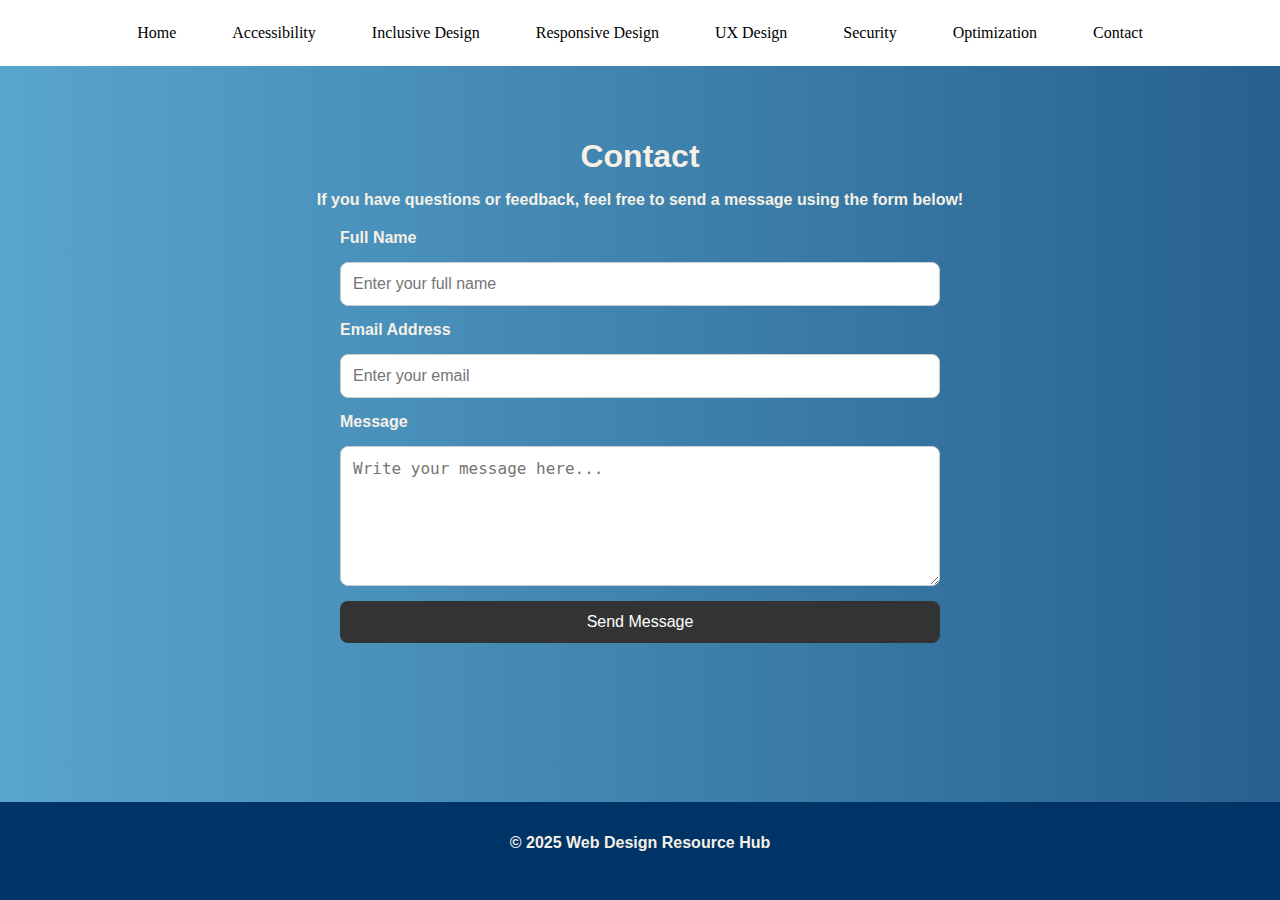
<file: contact.html>
<!DOCTYPE html>
<html lang="en">
<head>
    <meta charset="UTF-8" />
    <meta name="viewport" content="width=device-width, initial-scale=1.0" />
    <title>RWD Resource Hub</title>
    <link rel="stylesheet" href="css/style.css" />
</head>
<body>

<header>
    <nav class="nav">
        <a href="index.html">Home</a>
        <a href="accessibility.html">Accessibility</a>
        <a href="inclusive.html">Inclusive Design</a>
        <a href="responsive.html">Responsive Design</a>
        <a href="UXdesign.html">UX Design</a>
        <a href="security.html">Security</a>
        <a href="optimization.html">Optimization</a>
        <a href="contact.html">Contact</a>
    </nav>
</header>


<main>
    <section>
        <h1>Contact</h1>
        <p>If you have questions or feedback, feel free to send a message using the form below!</p>

        <form class="contact-form" action="thankyou.html" method="get">
            <label for="name">Full Name</label>
            <input type="text" id="name" name="name" placeholder="Enter your full name" required>

            <label for="email">Email Address</label>
            <input type="email" id="email" name="email" placeholder="Enter your email" required>

            <label for="message">Message</label>
            <textarea id="message" name="message" rows="6" placeholder="Write your message here..." required></textarea>

            <button type="submit">Send Message</button>
        </form>
    </section>
</main>
<footer>
    <p>© 2025 Web Design Resource Hub</p>
</footer>

</body>
</html>
</file>
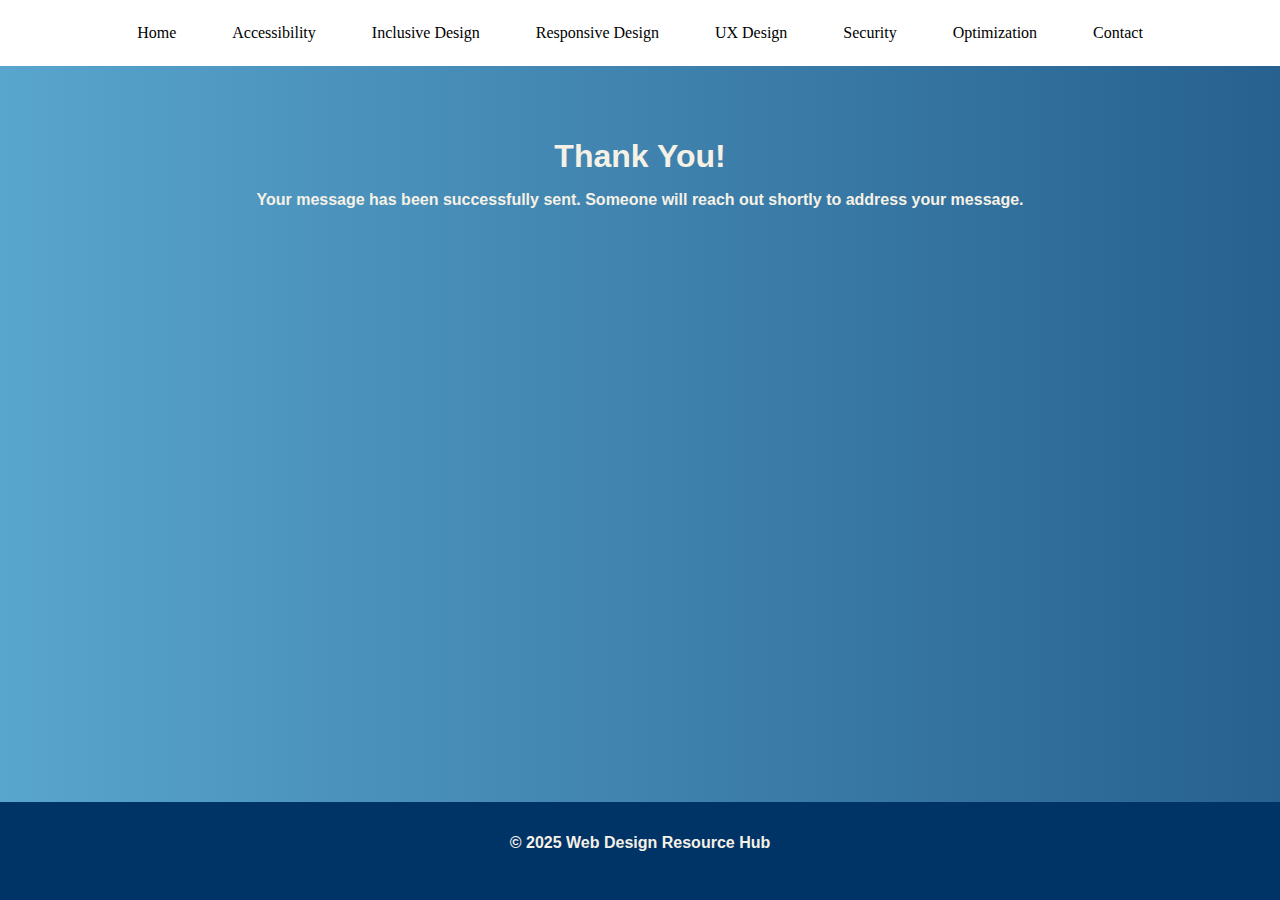
<file: thankyou.html>
<!DOCTYPE html>
<html lang="en">
<head>
    <meta charset="UTF-8">
    <meta name="viewport" content="width=device-width, initial-scale=1.0">
    <title>Thank You</title>
    <link rel="stylesheet" href="css/style.css">
</head>

<body>

    <header>
        <nav class="nav">
            <a href="index.html">Home</a>
            <a href="accessibility.html">Accessibility</a>
            <a href="inclusive.html">Inclusive Design</a>
            <a href="responsive.html">Responsive Design</a>
            <a href="UXdesign.html">UX Design</a>
            <a href="security.html">Security</a>
            <a href="optimization.html">Optimization</a>
            <a href="contact.html">Contact</a>
        </nav>
    </header>

    <main>
        <section>
            <h1>Thank You!</h1>
            <p>Your message has been successfully sent. Someone will reach out shortly to address your message.</p>
        </section>
    </main>
<footer>
    <p>© 2025 Web Design Resource Hub</p>
</footer>
</body>
</html>
</file>
<file: css/style.css>
* {
    margin: 0;
    padding: 0;
    box-sizing: border-box;
}

body {
    background: linear-gradient(
        to right,
        #58A5CD,  
        #27618F   
    );
    font-family: Arial, sans-serif;
    color: #f5f1e6;
    min-height: 100vh;
    display: flex;
    flex-direction: column;
    margin: 0;
}

h1, h2, h3, h4, h5, h6, p {
    font-weight: bold;
    margin-bottom: 0.5em;
    text-align: center;
}
p {
    margin-bottom: 1em;
}
a {
    text-decoration: none;
    color: #0066cc;
}

a:hover {
    text-decoration: underline;
}
nav {
    display: flex;
    justify-content: center;
    gap: 2rem;
    flex-wrap: wrap; 
}
nav a {
    text-decoration: none;
    color: #000;
    padding: 0.5rem 0.75rem;
    font-family: "Times New Roman", Times, serif;
}
.topics-overview {
    margin-top: 4rem;
    text-align: center;
}
.topics-grid {
    display: grid;
    grid-template-columns: repeat(auto-fit, minmax(250px, 1fr)); 
    gap: 1.5rem;  
    margin-top: 1.5rem;
}
.topic-card {
    display: block;
    text-decoration: none;
    background-color: rgba(255, 255, 255, 0.1); 
    padding: 1rem;
    border-radius: 8px;
    box-shadow: 0 4px 8px rgba(0,0,0,0.2);
    transition: transform 0.3s, box-shadow 0.3s;
}
.topic-card:hover {
    transform: translateY(-5px);
    text-decoration: none;
    box-shadow: 0 6px 12px rgba(0,0,0,0.3);
}
.topic-card h3 {
    margin-top: 0;
    margin-bottom: 0.5rem;
    color: #ffffff;
}
.topic-card p {
    color: #f5f1e6; 
}
nav a:hover {
    color: #ffffff;
    background-color: #003366; 
    border-radius: 4px;
}
img {
    max-width: 100%;
    height: auto;
}
ul, ol {
    margin-left: 1.5em;
    margin-bottom: 1em;
    list-style: none;
}
li {
    font-weight: bold;
}
.summary-layout {
    display: flex;
    align-items: flex-start;
    gap: 2rem;
    margin-top: 2rem;
    padding: 1rem;
}
.summary-text {
    flex: 1;
    text-align: left;
}
.summary-image img {
    width: 320px;
    height: 300px;
    border: 4px solid white;
    border-radius: 4px;
    margin-right: 1rem;
}
.contact-form {
    display: flex;
    flex-direction: column;
    gap: 15px;
    max-width: 600px;
    margin: 20px auto;
}
.contact-form input,
.contact-form textarea {
    width: 100%;
    padding: 12px;
    border: 1px solid #ccc;
    border-radius: 8px;
    font-size: 1rem;
}
.contact-form button {
    padding: 12px;
    background: #333;
    color: white;
    border: none;
    border-radius: 8px;
    cursor: pointer;
    font-size: 1rem;
    transition: background 0.3s;
}
.contact-form button:hover {
    background: #555;
}
.contact-form label {
    font-weight: bold;
}
main section {
    width: 100%;
    margin-top: 40px;
    color: #f5f1e6;
    padding: 0 2rem;
}
main {
    flex: 1;
    margin-top: 2rem;
}
section h2 {
    text-align: center;
}
nav {
    display: flex;
    justify-content: center;
    gap: 2rem;   
}
header {
    display: flex;
    justify-content: center;
    background-color: #ffffff;
    padding: 1rem 0;
}
.text-block {
    display: flex;
    flex-direction: column; 
}
.homepage-title {
    display: flex;
    justify-content: space-between;  
    align-items: center; 
    width: 100%;           
    margin-bottom: 1rem; 
    padding: 2rem;   
}
.homepage-section {
    width: 100%;
}
.homepage-title h1 {
    margin: 0;
    padding: 1rem;
}
.homepage-title img {
    width: 100%;
    max-width: 500px;  
    height: auto;
    float: right;
    border: 5px solid #ffffff; 
    border-radius: 10px; 
}
.homepage-subtitle {
    margin-top: 0.5rem; 
    color: #f5f1e6; 
    font-size: 1.2rem; 
}
.centered-content {
    max-width: 800px;      
    margin: 0 auto;        
    text-align: center;  
}
footer {
    text-align: center;          
    padding: 2rem 1rem;          
    background-color: #003366;   
    color: #f5f1e6;             
    margin-top: 3rem;           
}
/* Mobile-friendly */
@media (max-width: 768px) {
    .contact-form {
        padding: 10px;
    }
    .homepage-title {
        flex-direction: column;
        text-align: center;
    }
    .homepage-title img {
        max-width: 90%; 
    }
}
</file>
